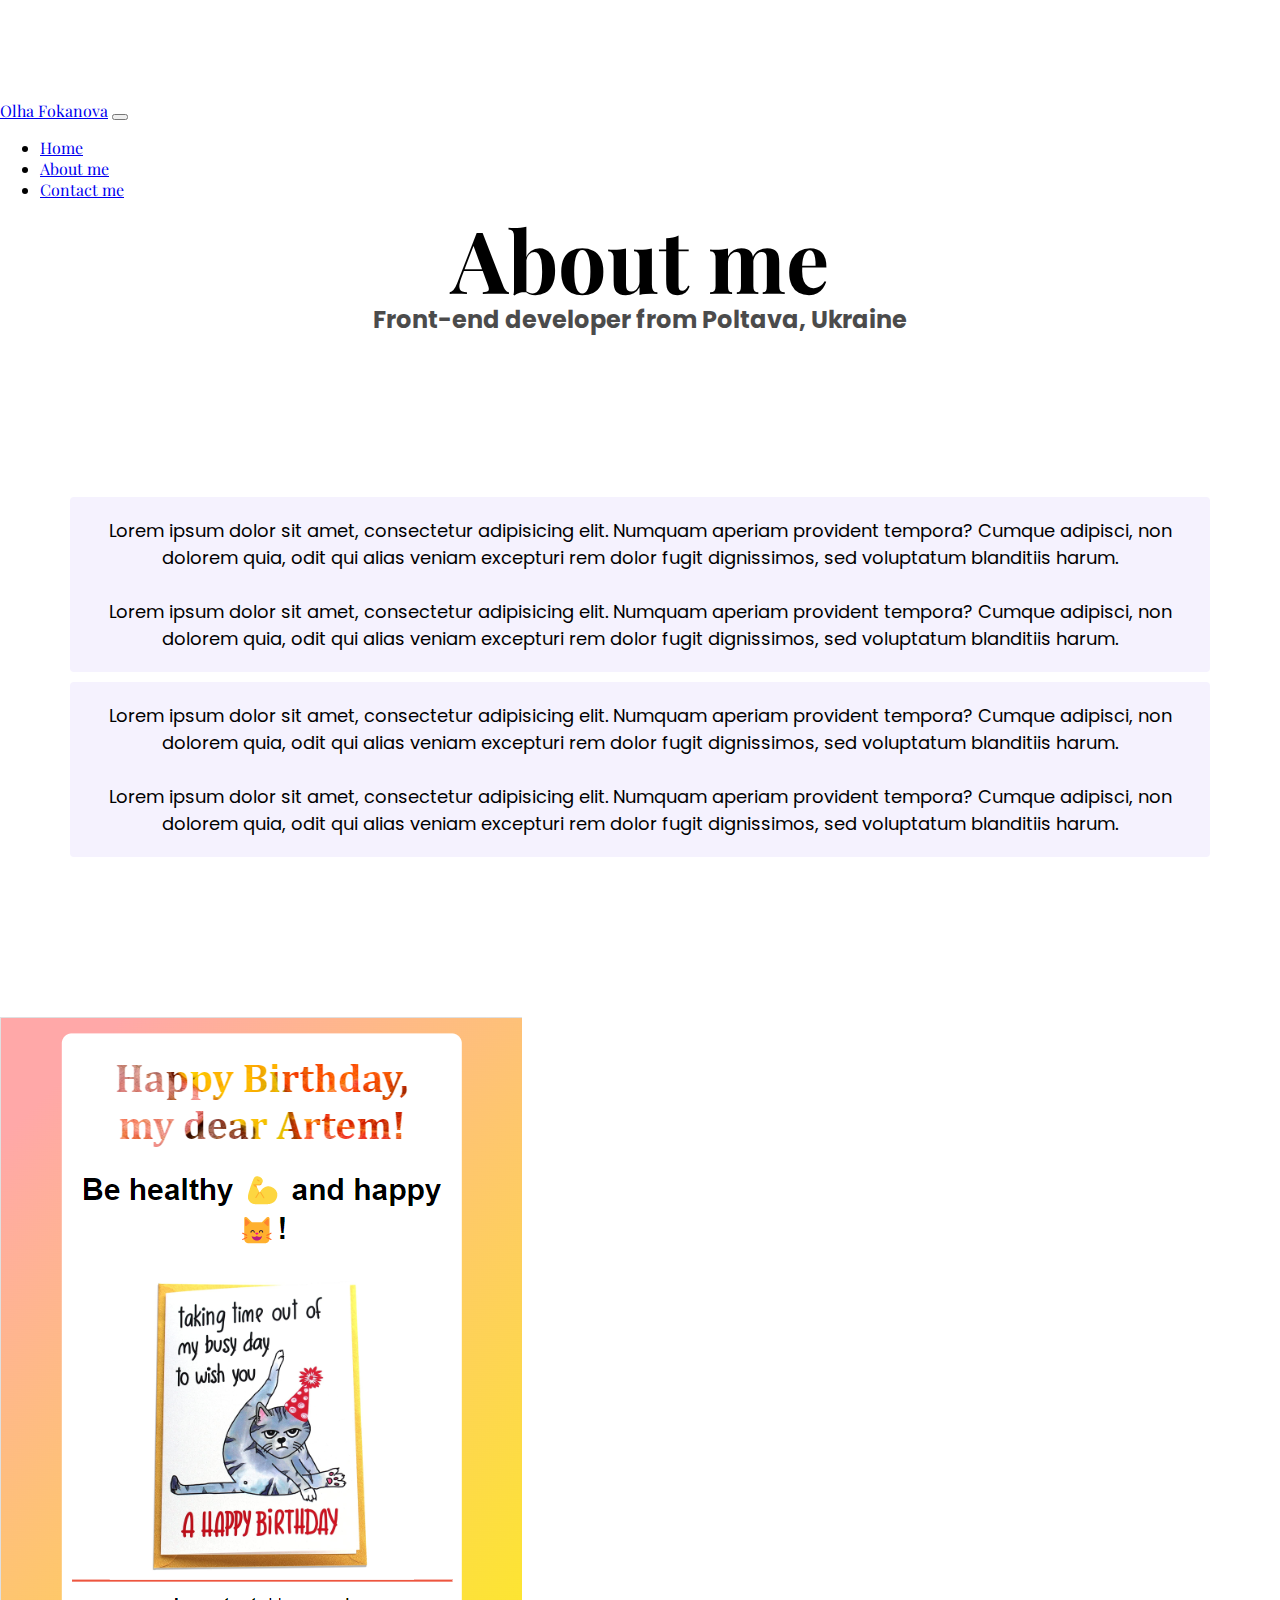
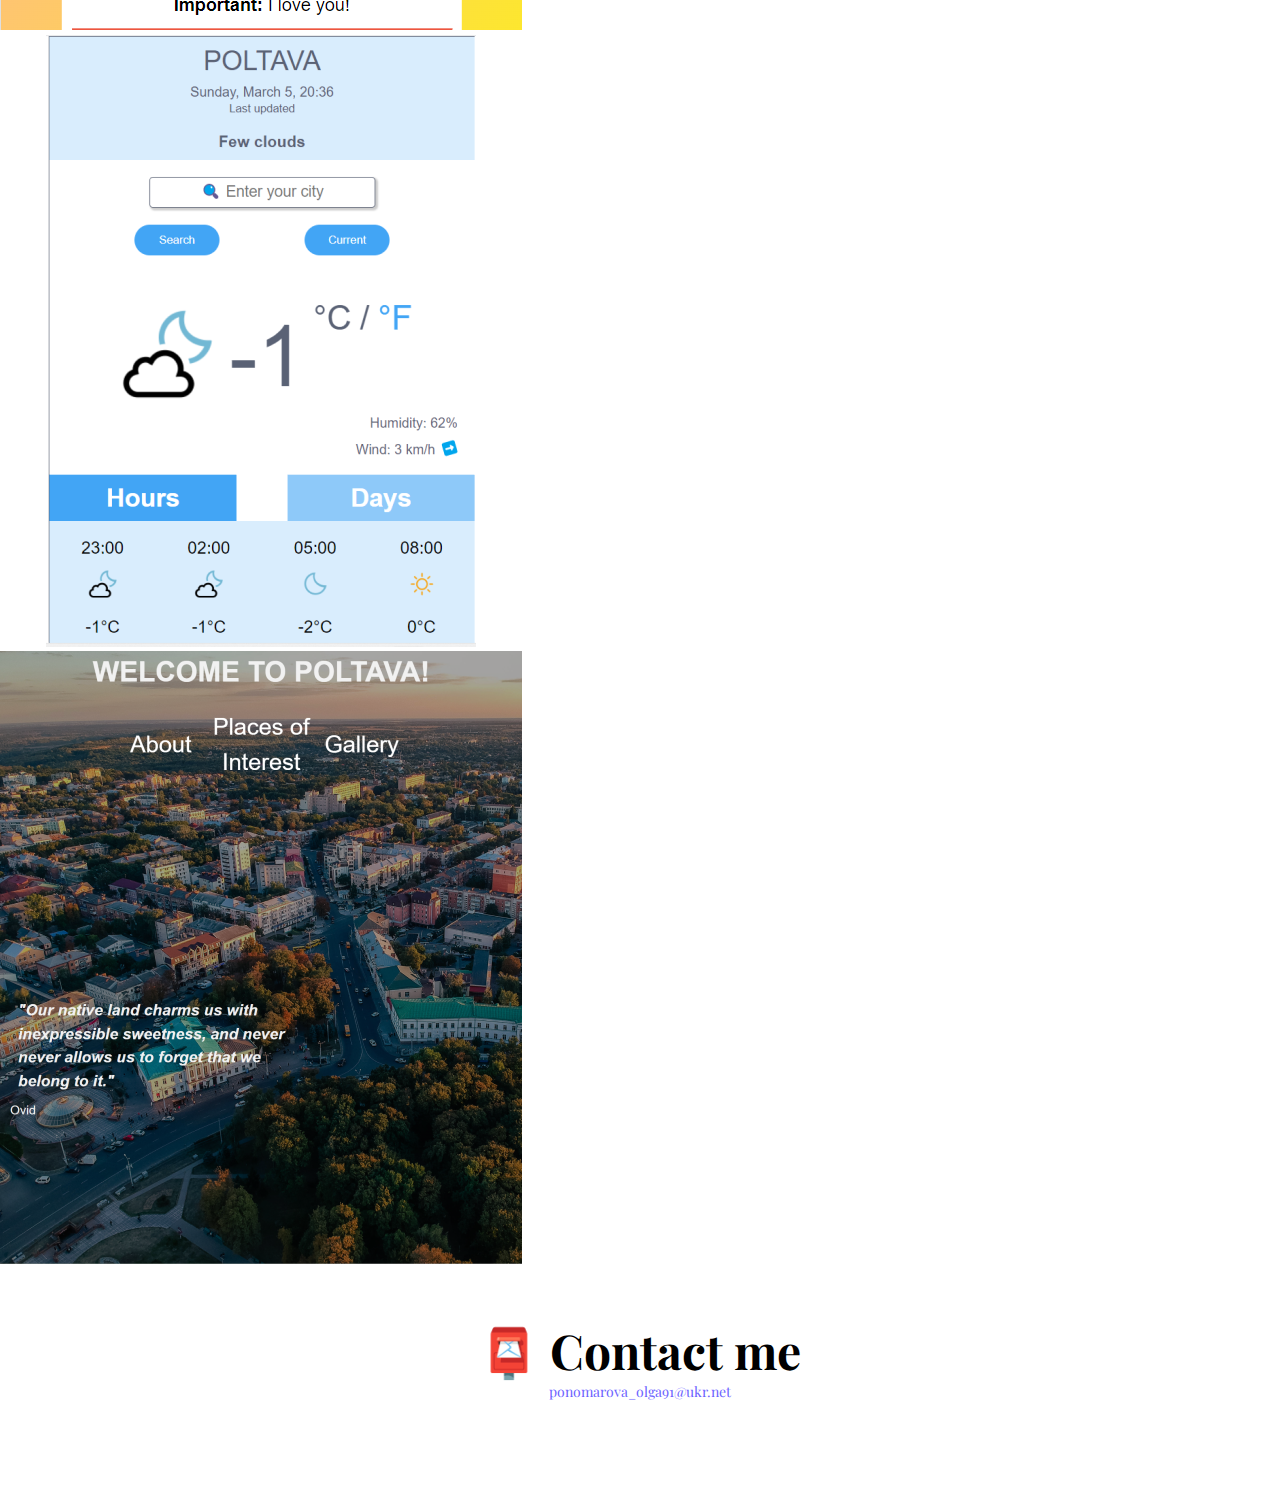
<file: about.html>
<!DOCTYPE html>
<html lang="en">

<head>
    <meta charset="UTF-8" />
    <meta http-equiv="X-UA-Compatible" content="IE=edge" />
    <meta name="viewport" content="width=device-width, initial-scale=1.0" />
    <meta name="description"
        content="Olha Fokanova is a front-end developer based in Ukraine, delighted to work with your projects to improve and develop your product" />

    <link rel="preconnect" href="https://fonts.googleapis.com">
    <link rel="preconnect" href="https://fonts.gstatic.com" crossorigin>
    <link
        href="https://fonts.googleapis.com/css2?family=Berkshire+Swash&family=Playfair+Display:wght@700&family=Poppins:wght@500&family=Roboto:wght@400;700&display=swap"
        rel="stylesheet">
    <link href="https://cdn.jsdelivr.net/npm/bootstrap@5.3.0-alpha1/dist/css/bootstrap.min.css" rel="stylesheet"
        integrity="sha384-GLhlTQ8iRABdZLl6O3oVMWSktQOp6b7In1Zl3/Jr59b6EGGoI1aFkw7cmDA6j6gD" crossorigin="anonymous" />
    <script src="https://cdn.jsdelivr.net/npm/bootstrap@5.3.0-alpha1/dist/js/bootstrap.bundle.min.js"
        integrity="sha384-w76AqPfDkMBDXo30jS1Sgez6pr3x5MlQ1ZAGC+nuZB+EYdgRZgiwxhTBTkF7CXvN"
        crossorigin="anonymous"></script>
    <link rel="stylesheet" href="style.css" />
    <title>Front-end Developer - Olha Fokanova</title>
</head>

<body>
    <nav class="navbar navbar-expand-lg fixed-top bg-body-tertiary">
        <div class="container-fluid">
            <a class="navbar-brand" href="index.html" title="Front-end developer - Olha Fokanova">Olha Fokanova</a>
            <button class="navbar-toggler" type="button" data-bs-toggle="collapse" data-bs-target="#navbarNav"
                aria-controls="navbarNav" aria-expanded="false" aria-label="Toggle navigation">
                <span class="navbar-toggler-icon"></span>
            </button>
            <div class="collapse navbar-collapse" id="navbarNav">
                <ul class="navbar-nav">
                    <li class="nav-item">
                        <a class="nav-link active" aria-current="page" href="index.html" title="Home-page">Home</a>
                    </li>
                    <li class="nav-item">
                        <a class="nav-link" href="#" title="About Olha Fokanova">About me</a>
                    </li>
                    <li class="nav-item">
                        <a class="nav-link" href="#contact" title="Contact Olha Fokanova">Contact me</a>
                    </li>
                </ul>
            </div>
        </div>
    </nav>
    <h1>About me</h1>
    <h3>Front-end developer from Poltava, Ukraine</h3>
    <div class="about-paragraphs row">
        <p class="col-sm">
            Lorem ipsum dolor sit amet, consectetur adipisicing elit. Numquam
            aperiam provident tempora? Cumque adipisci, non dolorem quia, odit qui
            alias veniam excepturi rem dolor fugit dignissimos, sed voluptatum
            blanditiis harum.
            <br />
            <br />
            Lorem ipsum dolor sit amet, consectetur adipisicing elit. Numquam
            aperiam provident tempora? Cumque adipisci, non dolorem quia, odit qui
            alias veniam excepturi rem dolor fugit dignissimos, sed voluptatum
            blanditiis harum.
        </p>
        <p class="col-sm">
            Lorem ipsum dolor sit amet, consectetur adipisicing elit. Numquam
            aperiam provident tempora? Cumque adipisci, non dolorem quia, odit qui
            alias veniam excepturi rem dolor fugit dignissimos, sed voluptatum
            blanditiis harum.
            <br />
            <br />
            Lorem ipsum dolor sit amet, consectetur adipisicing elit. Numquam
            aperiam provident tempora? Cumque adipisci, non dolorem quia, odit qui
            alias veniam excepturi rem dolor fugit dignissimos, sed voluptatum
            blanditiis harum.
        </p>
    </div>
    <div class="container mb-3">
        <div class="row">
            <div class="col-sm-4">
                <img src="images/birthday card.png" alt="birthday-card-img" class="img-fluid p-2" />
            </div>
            <div class="col-sm-4">
                <img src="images/weather app.png" alt="weather-app-img" class="img-fluid p-2" />
            </div>
            <div class="col-sm-4">
                <img src="images/Hometown landing.png" alt="hometown-page-img" class="img-fluid p-2" />
            </div>
        </div>
    </div>
    <div id="contact">
        <h2>📮 Contact me</h2>
        <a href="mailto:[email]" class="email-link">
            ponomarova_olga91@ukr.net
        </a>
    </div>
</body>

</html>
</file>
<file: style.css>
:root {
    --primary-color: #6c63ff;
    --secondary-color: #f5f2fe;
    --box-shadow: 0 5px 10px rgba(0, 0, 0, 0.3);
    --main-font-family: 'Playfair Display', serif;
    --secondary-font-family: 'Poppins', sans-serif;
}

body {
    margin: 100px auto;
    /* max-width: 800px; */
    font-family: var(--main-font-family);
}

h1,
h2,
h3 {
    text-align: center;
    margin: 0;

}

h1 {

    font-size: 86px;
    font-weight: bold;
    line-height: 1;
}

h2 {
    font-size: 48px;
    font-family: var(--main-font-family);
    font-weight: medium;
}

h3 {
    font-size: 24px;
    opacity: 0.7;
    font-family: var(--secondary-font-family);
}

p {
    background: var(--secondary-color);
    padding: 20px;
    border-radius: 4px;
    font-size: 18px;
    line-height: 1.5;
    text-align: center;
    font-family: var(--secondary-font-family);
}

.navigation-links {
    display: flex;
    margin-top: 40px;
    justify-content: center;
}

.navigation-links a {
    margin: 20px;
}

.primary-link {
    background: var(--primary-color);
    box-shadow: var(--box-shadow);
    color: white;
    border-radius: 4px;
    padding: 20px 15px;
    text-decoration: none;
    text-transform: capitalize;
    font-family: var(--secondary-font-family);
}

.secondary-link {
    color: var(--primary-color);
    border: 1px solid var(--primary-color);
    padding: 20px 15px;
    text-decoration: none;
    text-transform: capitalize;
    border-radius: 4px;
    font-family: var(--secondary-font-family);
}

.homepage-link {
    color: var(--primary-color);
    text-align: center;
    display: block;
}

.about-paragraphs {
    /* display: flex; */
    margin: 30px 0;
    padding: 120px 60px;
}

.about-paragraphs p {
    margin: 10px;

}

.work-paragraphs {
    padding: 120px 30px 30px;
}

.contact-paragraphs {
    padding: 120px 60px 60px;
}


.email-link {
    display: flex;
    justify-content: center;
    color: var(--primary-color);
    font-size: 14px;
    text-decoration: none;
}

.email-link:hover {
    text-decoration: underline;
}

a:hover {
    color: rgb(42, 14, 73);
}

.project-description {
    padding: 0 60px;
}

#contact {
    margin-top: 50px;
}

footer .contact-box {
    background-color: var(--secondary-color);
    padding: 30px 120px;
    border-radius: 10px;
}

footer .email-link {
    font-size: 24px;
    color: black;
    font-family: var(--secondary-font-family);
}

footer .email-link:hover {
    color: var(--primary-color);
    text-decoration: none;
}

footer .social-links a {
    margin: 0 20px;
    color: var(--primary-color);
    background: var(--secondary-color);
    padding: 10px 14px;
    font-size: 18px;
    border-radius: 50%;
    transition: all 100ms ease-in-out;
}

footer .social-links a:hover {
    color: var(--secondary-color);
    background: var(--primary-color);
    text-decoration: none;

}

footer h4 {
    font-size: 48px;
}







@media(max-width:992px) {
    h1 {
        font-size: 40px;
        text-align: center;
    }

    .app-text-start,
    .app-text-end {

        text-align: center !important;
    }

    h2 {
        font-size: 30px;
    }

    p {
        text-align: center;
    }

    .app-link {
        display: block;
        text-align: center;
        margin: 0 20px 50px;
    }



    .d-flex.app-btn,
    .d-inline-block.app-link {
        display: block !important;
    }


    .about-paragraphs p {
        margin: 0;
    }

    .email-link {
        font-size: 18px;
    }

    #contact {
        margin-top: 40px;
    }

    .project-description {
        padding: 10px;
    }

    .about-paragraphs {
        padding: 48px 60px;
        margin: 0;
    }

    .work-paragraphs {
        padding: 48px 60px;
        margin: 0;
    }
}

.app-text-start {
    text-align: start;
    line-height: 2;
}

.app-text-end {
    text-align: end;
    line-height: 2;
}

.hero {
    margin: 160px 20px;
}
</file>
